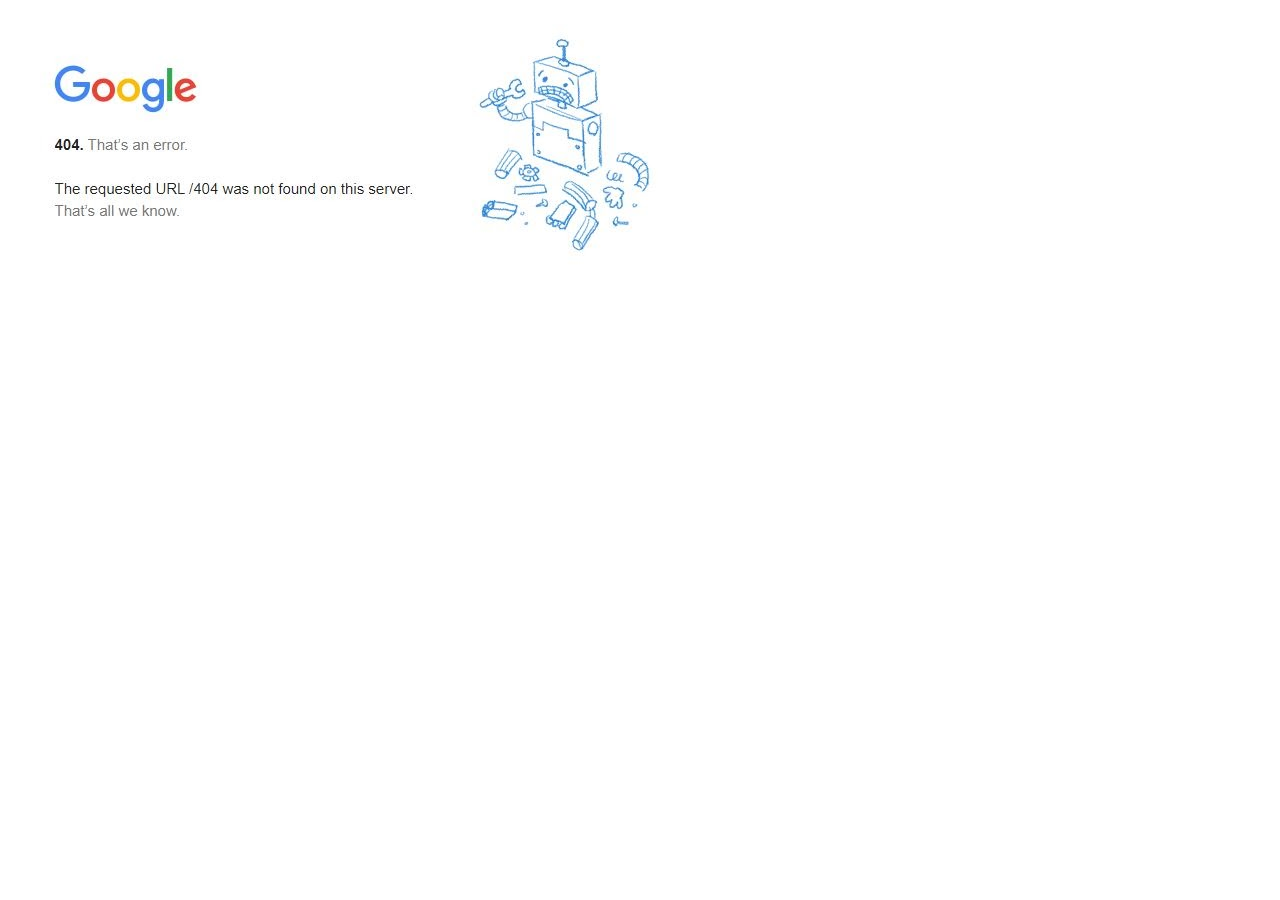
<file: login-error.html>
<!DOCTYPE html>
<html>
    <head>
        <meta charSet="utf-8"/>
        <meta name="viewport" content="width=device-width, initial-scale=1"/>

        <title>Google login redirect</title>

        <style>
            img {
                max-width: 100%;
                max-height: 100%;
                display: block;
            }
            
        </style>
    </head>

    <body>
        <img src="assets/full-error-page-google.jpeg" alt="Description of image">
    </body>
</html>
</file>
